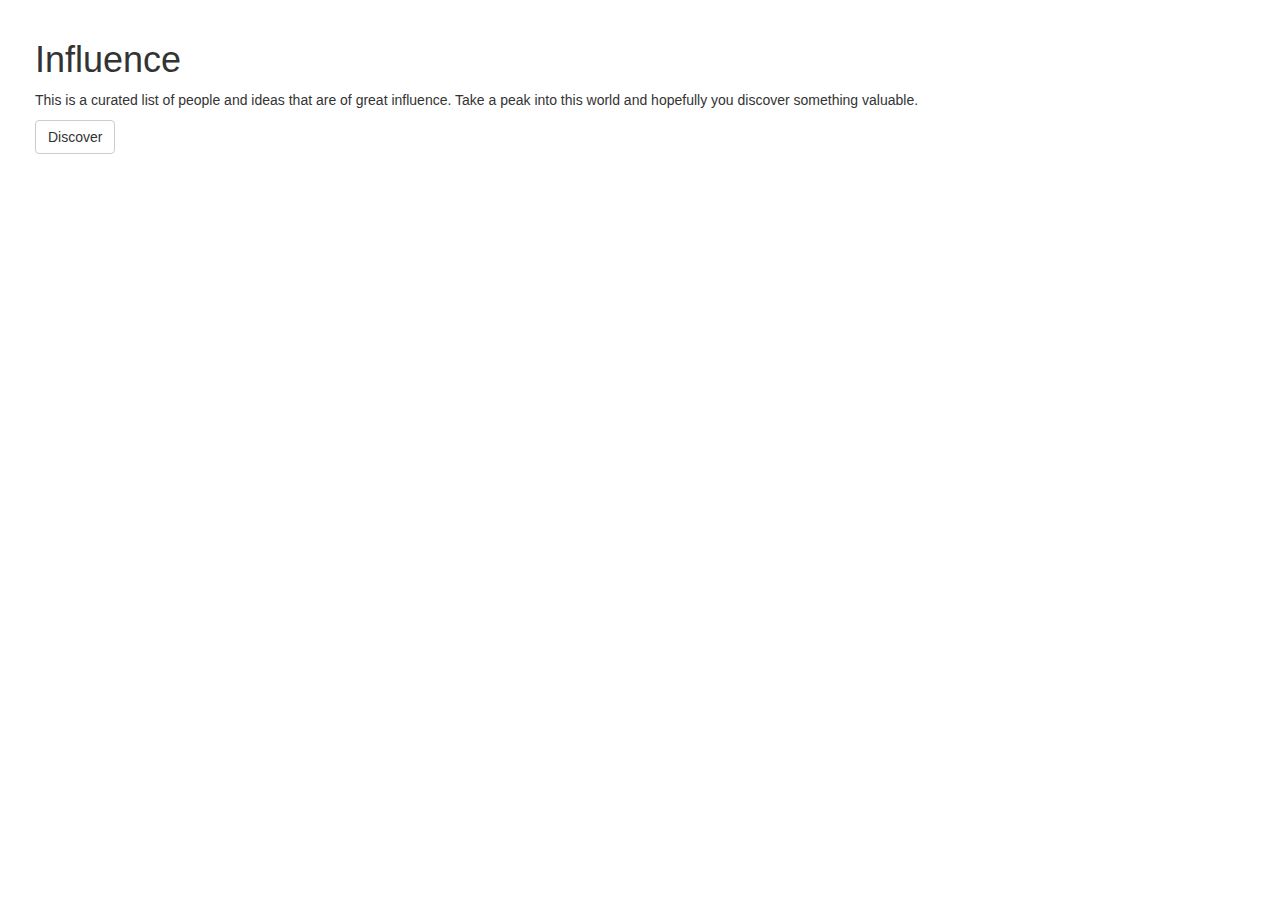
<file: index.html>
<!DOCTYPE html>
<html lang="en">

<head>

    <meta charset="utf-8">
    <meta http-equiv="X-UA-Compatible" content="IE=edge">
    <meta name="viewport" content="width=device-width, shrink-to-fit=no, initial-scale=1">
    <meta name="description" content="">
    <meta name="author" content="">

    <title>Influence</title>

    <!-- Bootstrap Core CSS -->
    <link href="css/bootstrap.min.css" rel="stylesheet">

    <!-- Custom sidebar CSS -->
    <link href="css/simple-sidebar.css" rel="stylesheet">

    <!-- HTML5 Shim and Respond.js IE8 support of HTML5 elements and media queries -->
    <!-- WARNING: Respond.js doesn't work if you view the page via file:// -->
    <!--[if lt IE 9]>
        <script src="https://oss.maxcdn.com/libs/html5shiv/3.7.0/html5shiv.js"></script>
        <script src="https://oss.maxcdn.com/libs/respond.js/1.4.2/respond.min.js"></script>
    <![endif]-->

</head>

<body>

    <div id="wrapper">

        <!-- Sidebar -->
        <div id="sidebar-wrapper">
            <ul class="sidebar-nav">
                <li class="sidebar-brand">
                    <a href="https://rafael805.github.io/influence/#">
                        RH
                    </a>
                        <li>
                                <a href="amazing.html">Amazing People</a>
                        </li>
                        <li>
                                <a href="books.html">Books</a>
                        </li>
            </ul>
        </div>
        <!-- /#sidebar-wrapper -->

        <!-- Page Content -->
        <div id="page-content-wrapper">
            <div class="container-fluid">
                <div class="row">
                    <div class="col-lg-12">
                        <h1>Influence</h1>
                        <p>This is a curated list of people and ideas that are of great influence. Take a peak into this world and hopefully you discover something valuable.</p>
                        <!-- <p>Make sure to keep all page content within the <code>#page-content-wrapper</code>.</p> -->
                        <a href="#menu-toggle" class="btn btn-default" id="menu-toggle">Discover</a>
                    </div>
                </div>
            </div>
        </div>
        <!-- /#page-content-wrapper -->

    </div>
    <!-- /#wrapper -->

    <!-- jQuery -->
    <script src="js/jquery.js"></script>

    <!-- Bootstrap Core JavaScript -->
    <script src="js/bootstrap.min.js"></script>

    <script src="js/influence.js"></script>

</body>

</html>
</file>
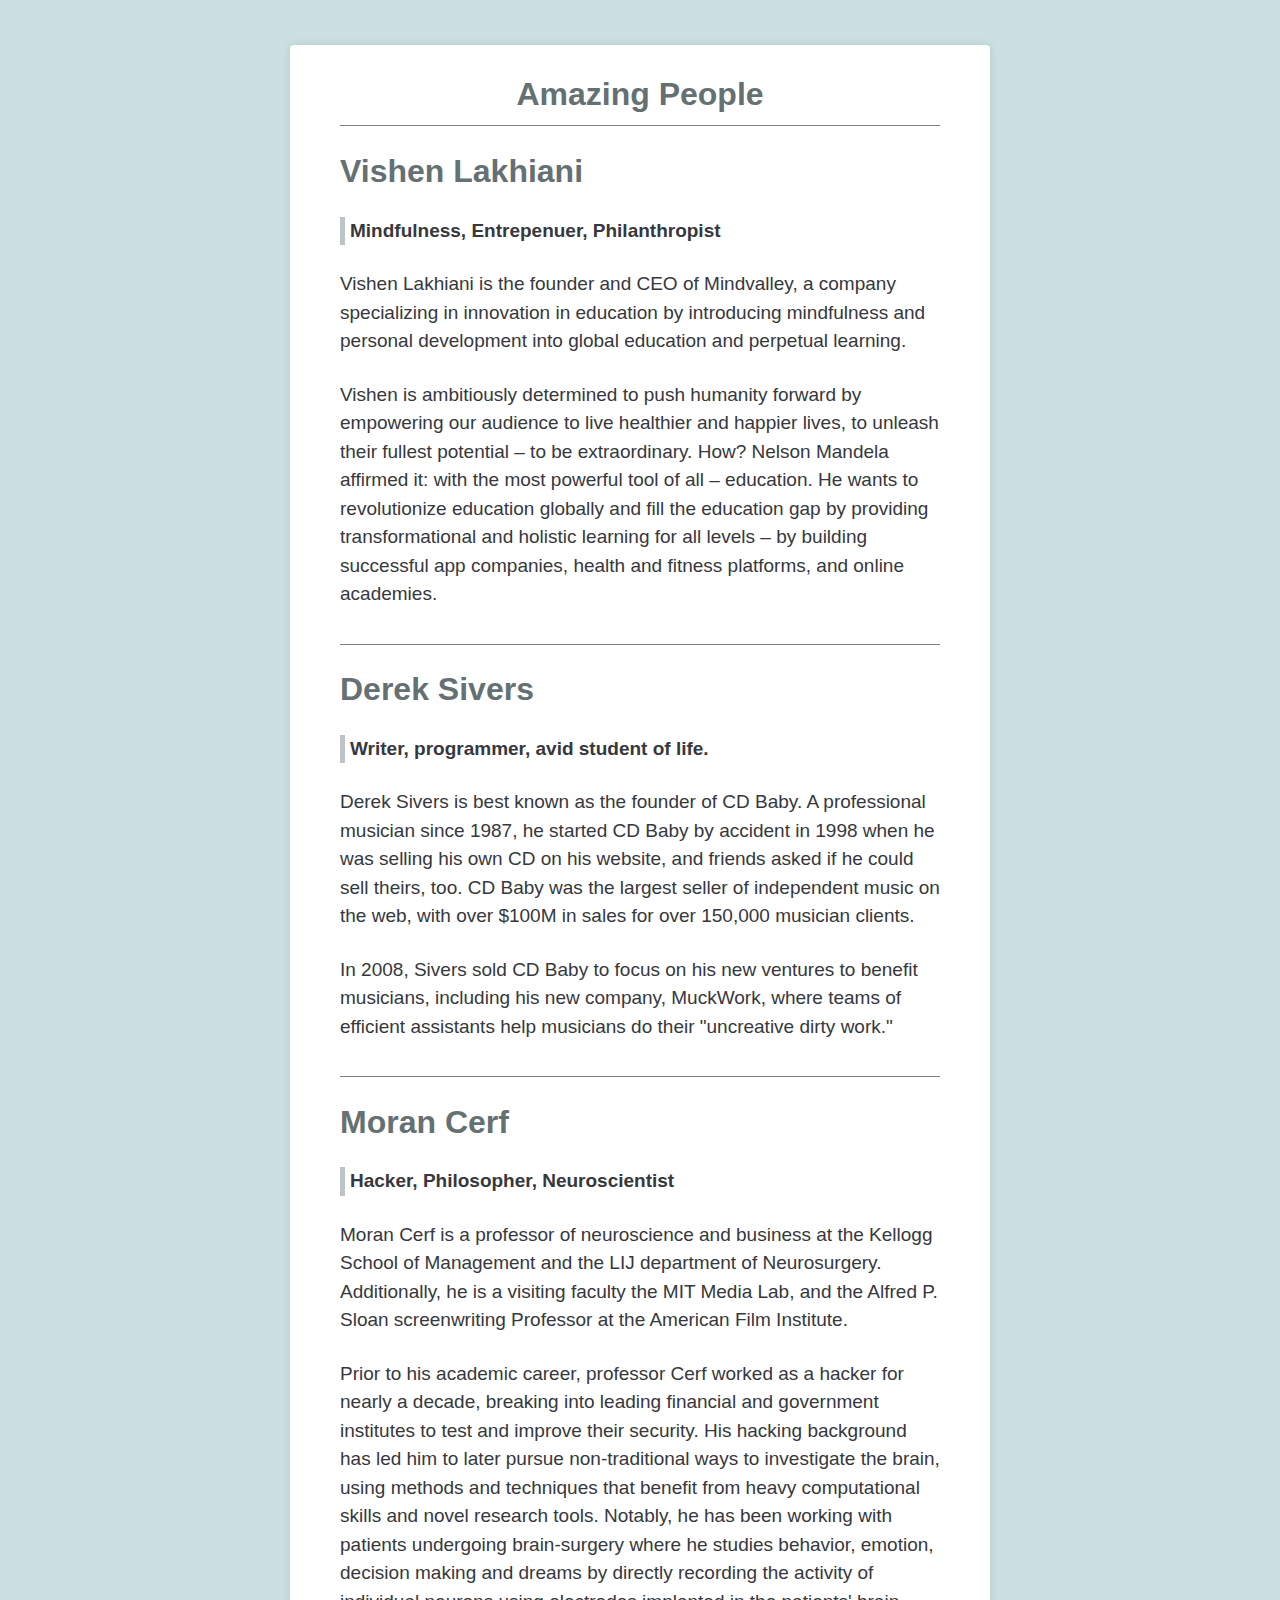
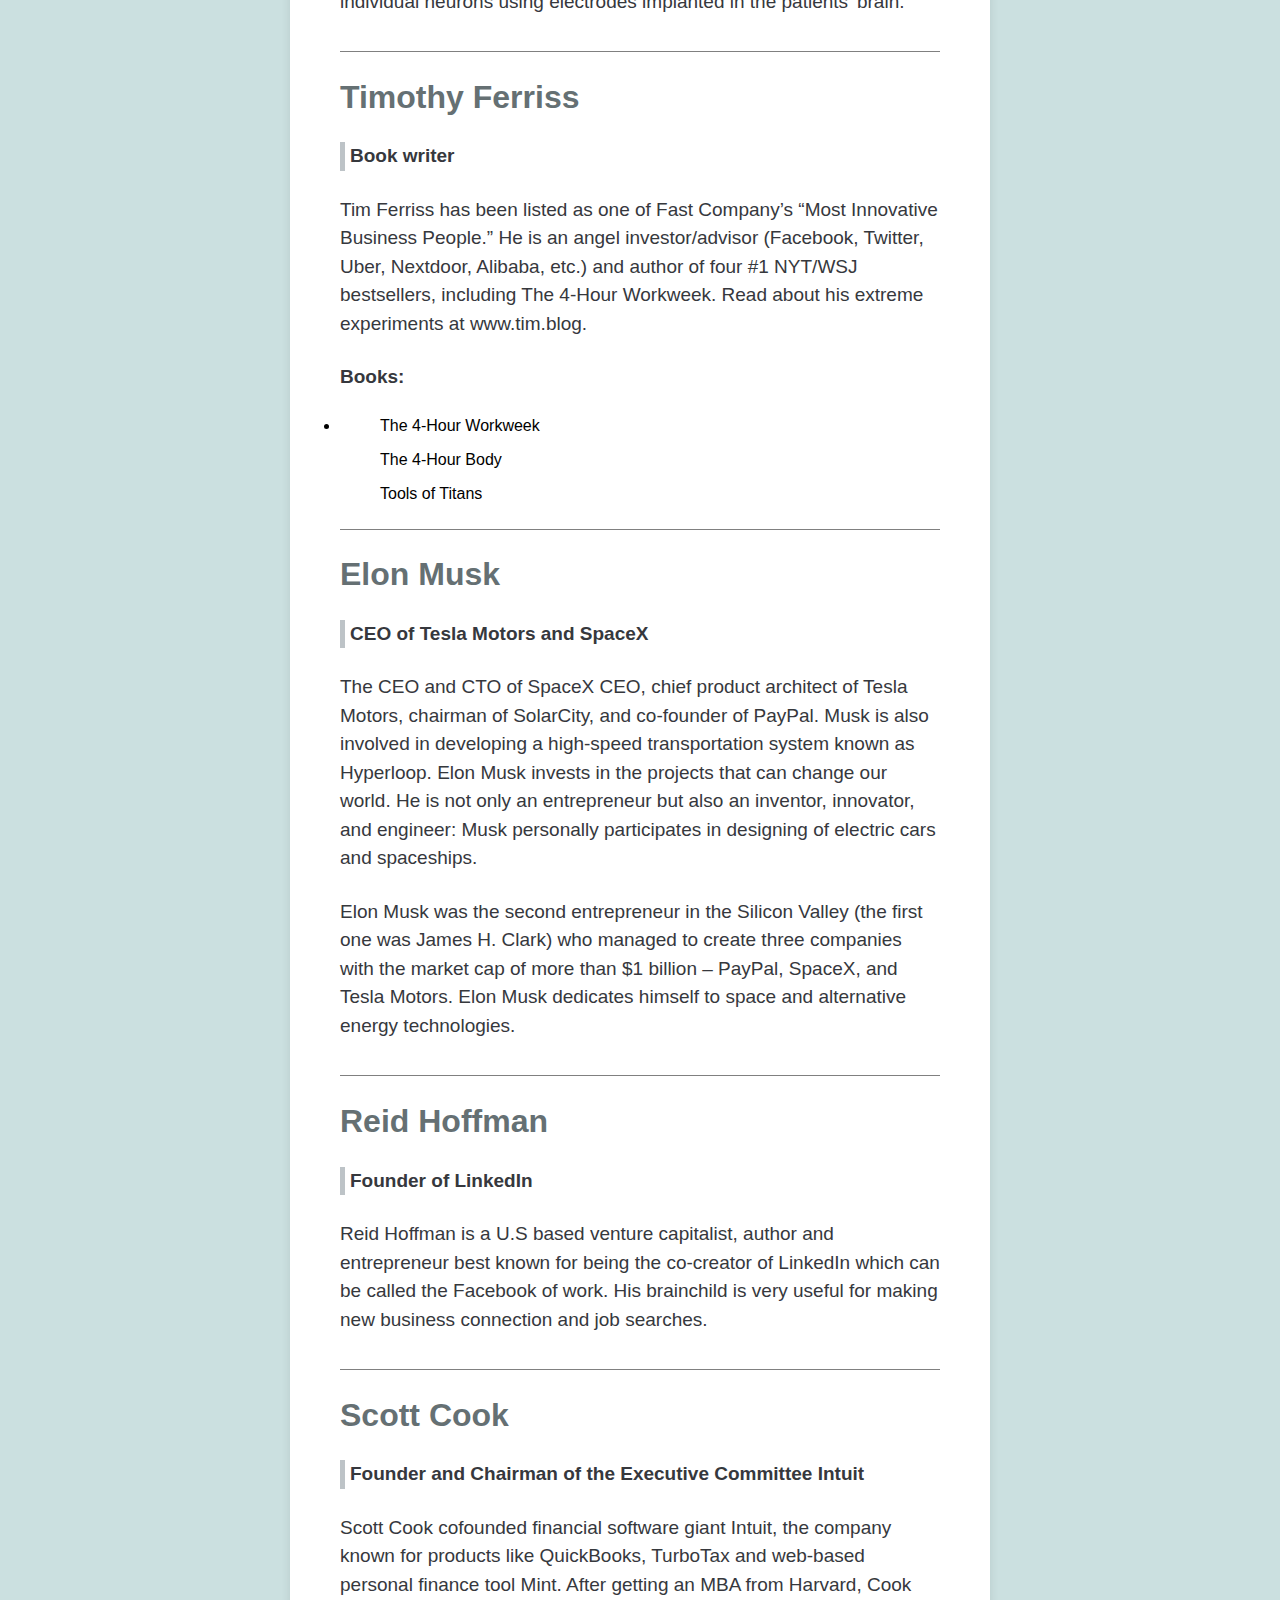
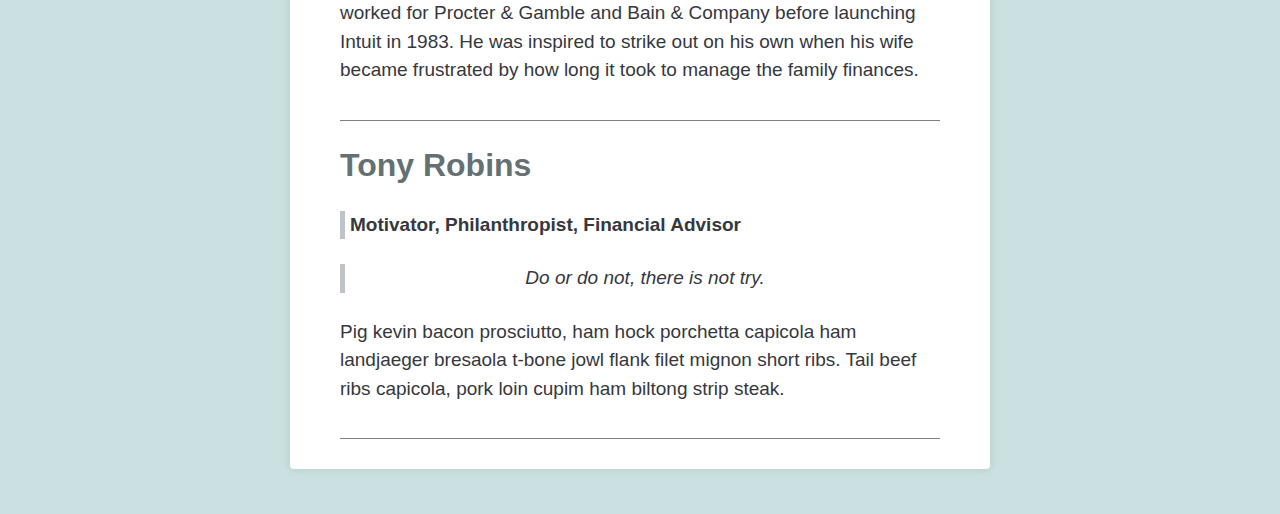
<file: amazing.html>
<!DOCTYPE html>
<html>
        <head>
                <meta charset="utf-8">
                <link rel="stylesheet" href="css/blog.css" type="text/css">
                <title>Influence</title>
        </head>
        <body>

                <div id="container">

                        <div class="post">
                        <h1>Amazing People</h1>

                        <h2>Vishen Lakhiani</h2>

                        <p class="info">
                                Mindfulness, Entrepenuer, Philanthropist
                        </p>

                        <p>
                                Vishen Lakhiani is the founder and CEO of Mindvalley, a company specializing in innovation in education by introducing mindfulness and personal development into global education and perpetual learning.
                        </p>

                        <p>
                                Vishen is ambitiously determined to push humanity forward by empowering our audience to live healthier and happier lives, to unleash their fullest potential – to be extraordinary. How? Nelson Mandela affirmed it: with the most powerful tool of all – education.

                                He wants to revolutionize education globally and fill the education gap by providing transformational and holistic learning for all levels – by building successful app companies, health and fitness platforms, and online academies.
                        </p>

                </div>

                <div class="post">

                        <h2>Derek Sivers</h2>
                        <p class="info">
                                Writer, programmer, avid student of life.
                        </p>

                        <p>
                                Derek Sivers is best known as the founder of CD Baby. A professional musician since 1987, he started CD Baby by accident in 1998 when he was selling his own CD on his website, and friends asked if he could sell theirs, too. CD Baby was the largest seller of independent music on the web, with over $100M in sales for over 150,000 musician clients.
                        </p>

                        <p>
                                In 2008, Sivers sold CD Baby to focus on his new ventures to benefit musicians, including his new company, MuckWork, where teams of efficient assistants help musicians do their "uncreative dirty work."
                        </p>

                </div>

                <div class="post">

                        <h2>Moran Cerf</h2>

                        <p class="info">
                                Hacker, Philosopher, Neuroscientist
                        </p>

                        <p>
                                Moran Cerf is a professor of neuroscience and business at the Kellogg School of Management and the LIJ department of Neurosurgery. Additionally, he is a visiting faculty the MIT Media Lab, and the Alfred P. Sloan screenwriting Professor at the American Film Institute.
                        </p>

                        <p>
                                Prior to his academic career, professor Cerf worked as a hacker for nearly a decade, breaking into leading financial and government institutes to test and improve their security. His hacking background has led him to later pursue non-traditional ways to investigate the brain, using methods and techniques that benefit from heavy computational skills and novel research tools. Notably, he has been working with patients undergoing brain-surgery where he studies behavior, emotion, decision making and dreams by directly recording the activity of individual neurons using electrodes implanted in the patients' brain.
                        </p>
                </div>

                <div class="post">

                        <h2>Timothy Ferriss</h2>

                        <p class="info">
                                Book writer
                        </p>

                        <p>
                                Tim Ferriss has been listed as one of Fast Company’s “Most Innovative Business People.” He is an angel investor/advisor (Facebook, Twitter, Uber, Nextdoor, Alibaba, etc.) and author of four #1 NYT/WSJ bestsellers, including The 4-Hour Workweek. Read about his extreme experiments at www.tim.blog.
                        </p>

                        <p>
                                <strong>Books: </strong>
                        </p>
                        <li>
                                <ul>
                                        The 4-Hour Workweek
                                </ul>
                                <ul>
                                        The 4-Hour Body
                                </ul>
                                <ul>
                                        Tools of Titans
                                </ul>
                        </li>

                </div>

                <div class="post">

                <h2>Elon Musk</h2>

                        <p class="info">
                        CEO of Tesla Motors and SpaceX
                        </p>

                        <p>
                                The CEO and CTO of SpaceX CEO, chief product architect of Tesla Motors, chairman of SolarCity, and co-founder of PayPal. Musk is also involved in developing a high-speed transportation system known as Hyperloop. Elon Musk invests in the projects that can change our world. He is not only an entrepreneur but also an inventor, innovator, and engineer: Musk personally participates in designing of electric cars and spaceships.
                        </p>

                        <p>
                                Elon Musk was the second entrepreneur in the Silicon Valley (the first one was James H. Clark) who managed to create three companies with the market cap of more than $1 billion – PayPal, SpaceX, and Tesla Motors. Elon Musk dedicates himself to space and alternative energy technologies.
                        </p>

        </div>

        <div class="post">

                <h2>Reid Hoffman</h2>
                <p class="info">
                Founder of LinkedIn
                </p>

                <p>
                        Reid Hoffman is a U.S based venture capitalist, author and entrepreneur best known for being the co-creator of LinkedIn which can be called the Facebook of work. His brainchild is very useful for making new business connection and job searches.
                </p>

        </div>

        <div class="post">

                <h2>Scott Cook</h2>
                <p class="info">
                Founder and Chairman of the Executive Committee Intuit
                </p>

                <p>
                        Scott Cook cofounded financial software giant Intuit, the company known for products like QuickBooks, TurboTax and web-based personal finance tool Mint. After getting an MBA from Harvard, Cook worked for Procter & Gamble and Bain & Company before launching Intuit in 1983. He was inspired to strike out on his own when his wife became frustrated by how long it took to manage the family finances.
                </p>

        </div>


        <div class="post">

                <h2>Tony Robins</h2>

                <p class="info">
                        Motivator, Philanthropist, Financial Advisor
                </p>

                <p class="quote">
                        <em>Do or do not, there is not try.</em>

                <p>
                        Pig kevin bacon prosciutto, ham hock porchetta capicola ham landjaeger bresaola t-bone jowl flank filet mignon short ribs. Tail beef ribs capicola, pork loin cupim ham biltong strip steak.
                </p>

        </div>
        </div>

        </body>
</html>
</file>
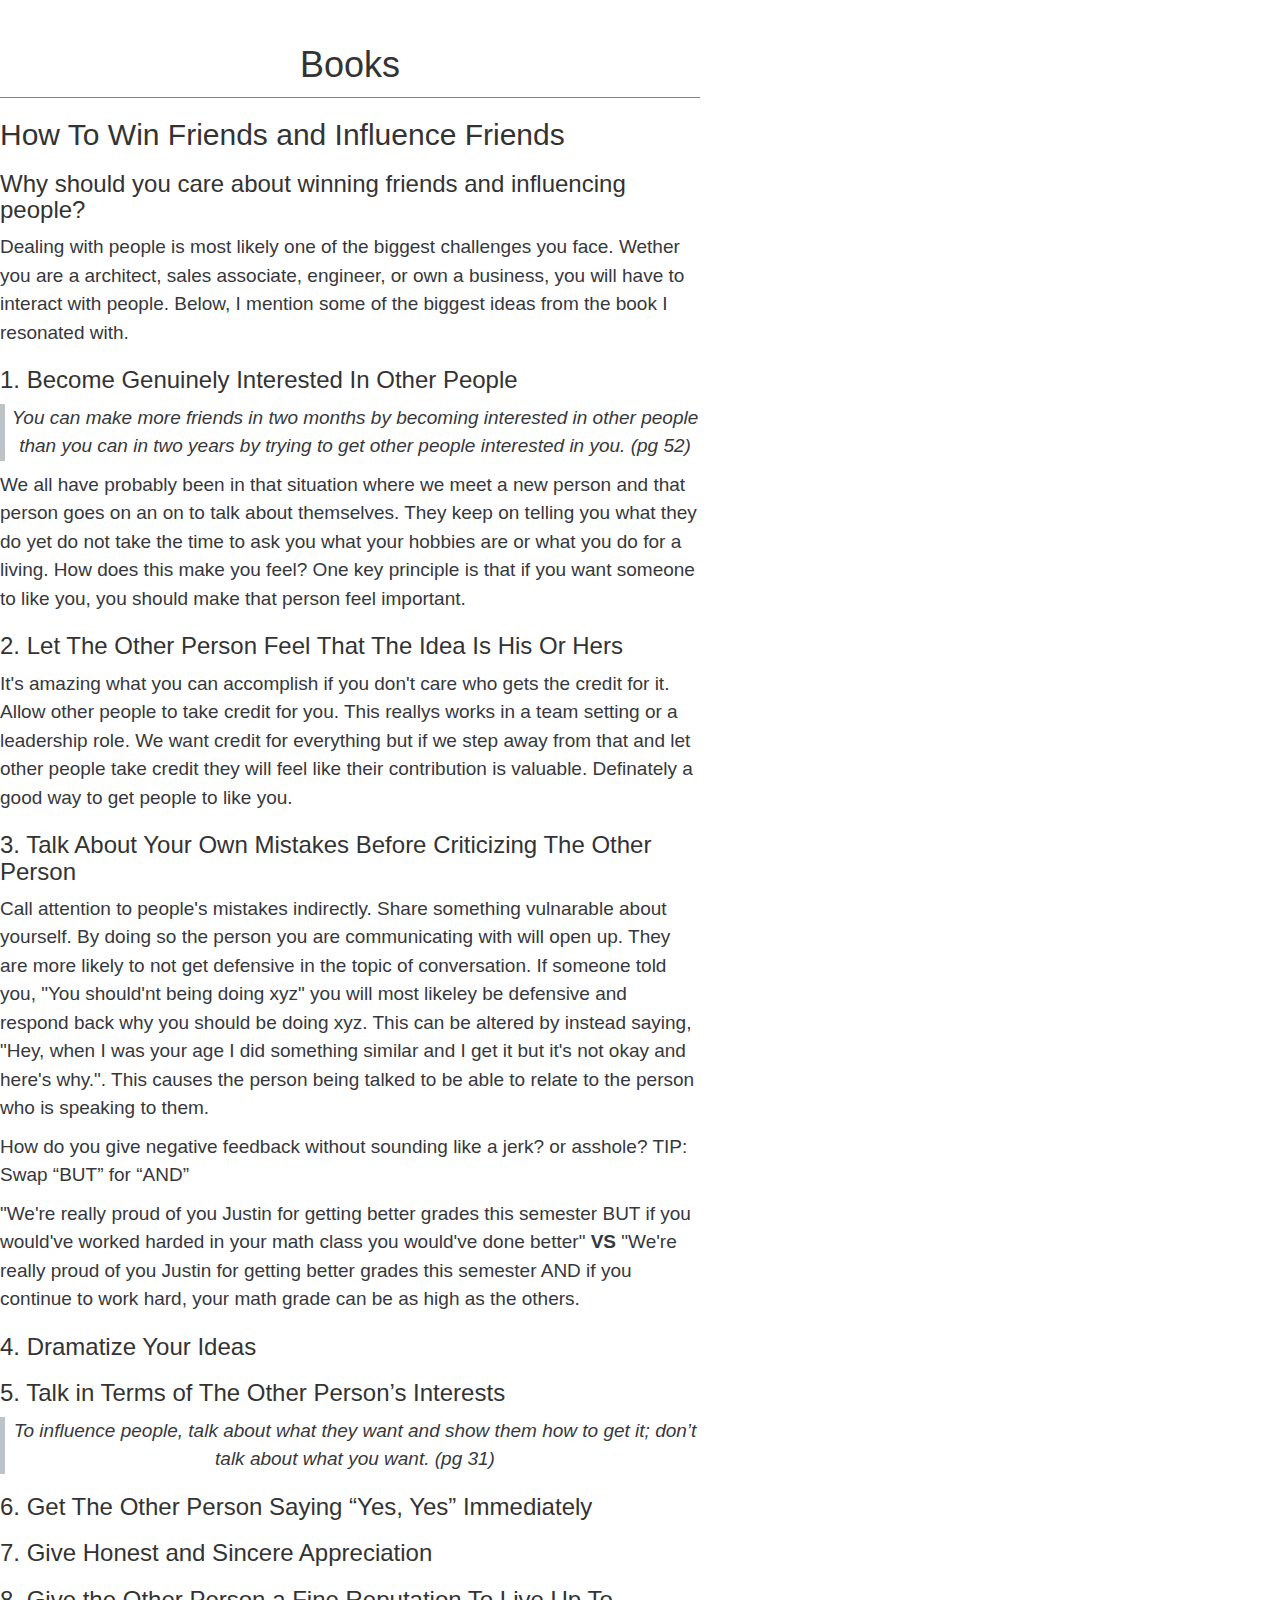
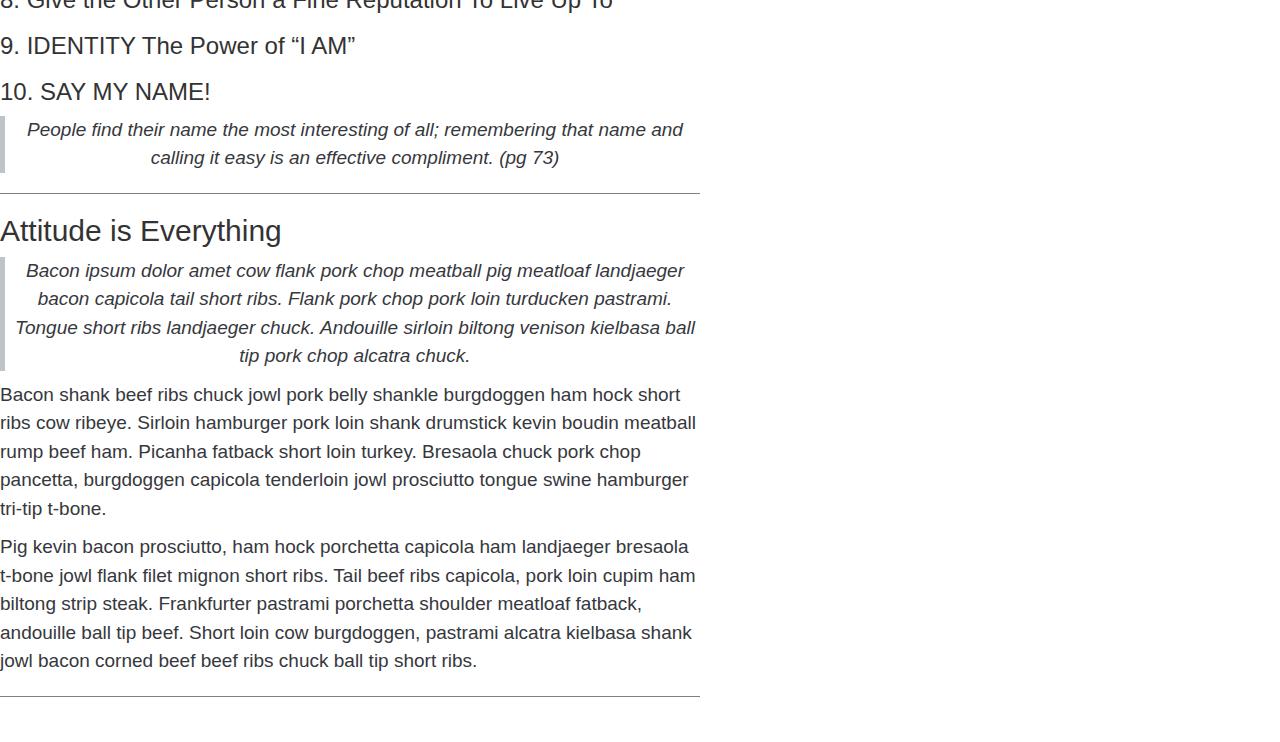
<file: books.html>
<!DOCTYPE html>
<html>
        <head>
                <meta charset="utf-8">
                <link rel="stylesheet" href="css/blog.css" type="text/css">

                <!-- Bootstrap Core CSS -->
                <link href="css/bootstrap.min.css" rel="stylesheet">

                <title>Influence</title>
        </head>
        <body>

                <div class="post">
                        <h1>Books</h1>

                        <h2>How To Win Friends and Influence Friends</h2>

                        <h3>
                                Why should you care about winning friends and influencing people?
                        </h3>

                        <p>
                                Dealing with people is most likely one of the biggest challenges you face. Wether you are a architect, sales associate, engineer, or own a business, you will have to interact with people. Below, I mention some of the biggest ideas from the book I resonated with.
                        </p>

                        <h3>1. Become Genuinely Interested In Other People</h3>

                        <p class="quote">
                                <em>You can make more friends in two months by becoming interested in other people than you can in two years by trying to get other people interested in you. (pg 52)</em>
                        </p>

                        <p>
                                We all have probably been in that situation where we meet a new person and that person goes on an on to talk about themselves. They keep on telling you what they do yet do not take the time to ask you what your hobbies are or what you do for a living. How does this make you feel? One key principle is that if you want someone to like you, you should make that person feel important.
                        </p>

                        </p>

                        <h3>2. Let The Other Person Feel That The Idea Is His Or Hers</h3>

                        <p>
                                It's amazing what you can accomplish if you don't care who gets the credit for it. Allow other people to take credit for you. This reallys works in a team setting or a leadership role. We want credit for everything but if we step away from that and let other people take credit they will feel like their contribution is valuable. Definately a good way to get people to like you.
                        </p>

                        <h3>3. Talk About Your Own Mistakes Before Criticizing The Other Person</h3>

                        <p>
                                Call attention to people's mistakes indirectly. Share something vulnarable about yourself. By doing so the person you are communicating with will open up. They are more likely to not get defensive in the topic of conversation. If someone told you, "You should'nt being doing xyz" you will most likeley be defensive and respond back why you should be doing xyz. This can be altered by instead saying, "Hey, when I was your age I did something similar and I get it but it's not okay and here's why.". This causes the person being talked to be able to relate to the person who is speaking to them.

                        </p>

                        <p>
                                How do you give negative feedback without sounding like a jerk? or asshole?
                                TIP: Swap “BUT” for “AND”
                        </p>

                        <p>
                                "We're really proud of you Justin for getting better grades this semester BUT if you would've worked harded in your math class you would've done better"

                                <strong>VS</strong>

                                "We're really proud of you Justin for getting better grades this semester AND if you continue to work hard, your math grade can be as high as the others.
                        </p>

                        <h3>4. Dramatize Your Ideas</h3>

                        <h3>5. Talk in Terms of The Other Person’s Interests</h3>

                        <p class="quote">
                        <em>To influence people, talk about what they want and show them how to get it; don’t talk about what you want. (pg 31)</em>
                        </p>

                        <h3>6. Get The Other Person Saying “Yes, Yes” Immediately</h3>

                        <h3>7. Give Honest and Sincere Appreciation</h3>

                        <h3>8. Give the Other Person a Fine Reputation To Live Up To</h3>

                        <h3> 9. IDENTITY The Power of “I AM”</h3>

                        <h3>10. SAY MY NAME!</h3>
                        <p class="quote">
                                <em>People find their name the most interesting of all; remembering that name and calling it easy is an effective compliment. (pg 73)</em>
                        </p>

                </div>

                <div class="post">

                        <h2>Attitude is Everything</h2>
                        <p class="quote">
                                Bacon ipsum dolor amet cow flank pork chop meatball pig meatloaf landjaeger bacon capicola tail short ribs. Flank pork chop pork loin turducken pastrami. Tongue short ribs landjaeger chuck. Andouille sirloin biltong venison kielbasa ball tip pork chop alcatra chuck.
                        </p>

                        <p>
                                Bacon shank beef ribs chuck jowl pork belly shankle burgdoggen ham hock short ribs cow ribeye. Sirloin hamburger pork loin shank drumstick kevin boudin meatball rump beef ham. Picanha fatback short loin turkey. Bresaola chuck pork chop pancetta, burgdoggen capicola tenderloin jowl prosciutto tongue swine hamburger tri-tip t-bone.
                        </p>

                        <p>
                                Pig kevin bacon prosciutto, ham hock porchetta capicola ham landjaeger bresaola t-bone jowl flank filet mignon short ribs. Tail beef ribs capicola, pork loin cupim ham biltong strip steak. Frankfurter pastrami porchetta shoulder meatloaf fatback, andouille ball tip beef. Short loin cow burgdoggen, pastrami alcatra kielbasa shank jowl bacon corned beef beef ribs chuck ball tip short ribs.
                        </p>

                </div>
        </body>
</html>
</file>
<file: css/blog.css>
body {
        max-width: 700px;
        width: 80%;
        margin: 20px auto;
        padding: 25px 0;
        font-family: 'Source Sans Pro', sans-serif;
        background: #cbe0e0;
}

h2 {
        color: #657073;
        font-size: 2.0rem;
}

h1 {
        color: #657073;
        text-align: center;
        padding-bottom: 12px;
        border-bottom: 1px solid grey;
}

p {
        font-size: 19px;
        color: #36383d;
        display: block;
        margin: 25px 0;
        line-height: 1.5em;
}

#container{
        background: #fff;
        margin: 0 auto;
        padding: 10px 50px;
        box-sizing: border-box;
        box-shadow: 0 0 10px rgba(0, 0, 0, 0.1);
        border-radius: 4px;
        -webkit-font-smoothing: antialiased;
        max-width: 980px;
}

.quote {
        border-left: 5px solid #bdc3c7;
        padding-left: 5px;
        text-align: center;
        font-style: italic;
}

.info {
        border-left: 5px solid #bdc3c7;
        padding-left: 5px;
        font-weight: bold;
}

.post {
        margin-bottom: 20px;
        border-bottom: 1px solid grey;
        padding-bottom: 10px;
}
</file>
<file: css/simple-sidebar.css>
/*!
 * Start Bootstrap - Simple Sidebar (http://startbootstrap.com/)
 * Copyright 2013-2016 Start Bootstrap
 * Licensed under MIT (https://github.com/BlackrockDigital/startbootstrap/blob/gh-pages/LICENSE)
 */

 body {
    overflow-x: hidden;
 }

/* Toggle Styles */

#wrapper {
    padding-left: 0;
    -webkit-transition: all 0.5s ease;
    -moz-transition: all 0.5s ease;
    -o-transition: all 0.5s ease;
    transition: all 0.5s ease;
}

#wrapper.toggled {
    padding-left: 250px;
}

#sidebar-wrapper {
    z-index: 1000;
    position: fixed;
    left: 250px;
    width: 0;
    height: 100%;
    margin-left: -250px;
    overflow-y: auto;
    background: #000;
    -webkit-transition: all 0.5s ease;
    -moz-transition: all 0.5s ease;
    -o-transition: all 0.5s ease;
    transition: all 0.5s ease;
}

#wrapper.toggled #sidebar-wrapper {
    width: 250px;
}

#page-content-wrapper {
    width: 100%;
    position: absolute;
    padding: 15px;
}

#wrapper.toggled #page-content-wrapper {
    position: absolute;
    margin-right: -250px;
}

/* Sidebar Styles */

.sidebar-nav {
    position: absolute;
    top: 0;
    width: 250px;
    margin: 0;
    padding: 0;
    list-style: none;
}

.sidebar-nav li {
    text-indent: 20px;
    line-height: 40px;
}

.sidebar-nav li a {
    display: block;
    text-decoration: none;
    color: #999999;
}

.sidebar-nav li a:hover {
    text-decoration: none;
    color: #fff;
    background: rgba(255,255,255,0.2);
}

.sidebar-nav li a:active,
.sidebar-nav li a:focus {
    text-decoration: none;
}

.sidebar-nav > .sidebar-brand {
    height: 65px;
    font-size: 18px;
    line-height: 60px;
}

.sidebar-nav > .sidebar-brand a {
    color: #999999;
}

.sidebar-nav > .sidebar-brand a:hover {
    color: #fff;
    background: none;
}

@media(min-width:768px) {
    #wrapper {
        padding-left: 0;
    }

    #wrapper.toggled {
        padding-left: 250px;
    }

    #sidebar-wrapper {
        width: 0;
    }

    #wrapper.toggled #sidebar-wrapper {
        width: 250px;
    }

    #page-content-wrapper {
        padding: 20px;
        position: relative;
    }

    #wrapper.toggled #page-content-wrapper {
        position: relative;
        margin-right: 0;
    }
}
</file>
